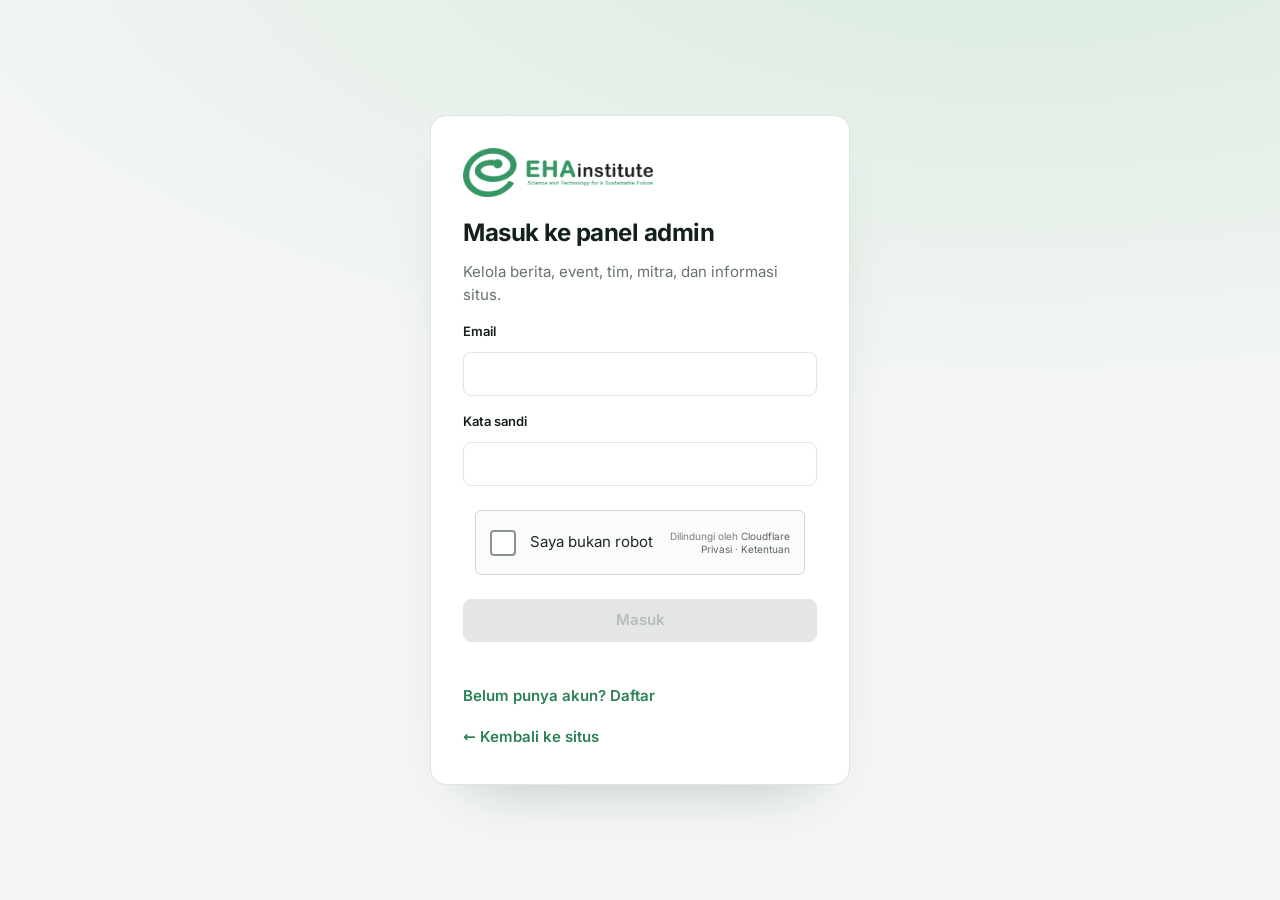
<file: admineha.html>
<!doctype html>
<html lang="id">
<head>
<meta charset="utf-8">
<meta name="viewport" content="width=device-width, initial-scale=1">
<meta name="robots" content="noindex, nofollow">
<title>Admin | EHA Institute</title>
<link rel="icon" type="image/png" href="assets/favicon.png">
<link rel="preload" href="assets/fonts/inter-latin-wght-normal.woff2" as="font" type="font/woff2" crossorigin>
<link rel="stylesheet" href="css/admin.css">
</head>
<body>
<div id="boot" class="boot">Memuat…</div>

<main id="auth" class="auth" hidden>
  <form class="auth__card" id="auth-form" novalidate>
    <img src="assets/logo.png" alt="EHA Institute" width="900" height="233">
    <h1>Masuk ke panel admin</h1>
    <p class="muted" id="auth-sub">Kelola berita, event, tim, mitra, dan informasi situs.</p>
    <label for="a-email">Email</label>
    <input id="a-email" type="email" autocomplete="email" required>
    <label for="a-pass">Kata sandi</label>
    <input id="a-pass" type="password" autocomplete="current-password" minlength="8" required>
    <div id="captcha" class="captcha" hidden></div>
    <button class="btn btn--primary" type="submit" id="auth-go">Masuk</button>
    <p class="note" id="auth-note" role="status"></p>
    <button class="link" type="button" id="auth-toggle">Belum punya akun? Daftar</button>
    <a class="link" href="index.html">← Kembali ke situs</a>
  </form>
</main>

<main id="claim" class="auth" hidden>
  <div class="auth__card">
    <img src="assets/logo.png" alt="EHA Institute" width="900" height="233">
    <h1 id="claim-title">Akun ini belum menjadi admin</h1>
    <p class="muted" id="claim-text"></p>
    <button class="btn btn--primary" id="claim-go" hidden>Jadikan saya admin pertama</button>
    <p class="note" id="claim-note" role="status"></p>
    <button class="link" id="claim-out">Keluar</button>
  </div>
</main>

<div id="app" class="app" hidden>
  <aside class="side">
    <a class="side__brand" href="index.html" title="Buka situs"><img src="assets/logo.png" alt="EHA Institute" width="900" height="233"></a>
    <nav id="tabs" aria-label="Bagian admin"></nav>
    <div class="side__foot">
      <span id="who" class="muted"></span>
      <a class="link" href="index.html" target="_blank" rel="noopener">Lihat situs ↗</a>
      <button class="link" id="out">Keluar</button>
    </div>
  </aside>
  <section class="main">
    <header class="main__head">
      <div><h1 id="title"></h1><p class="muted" id="hint"></p></div>
      <div class="main__tools"><input id="filter" type="search" placeholder="Cari…" aria-label="Cari"><button class="btn btn--primary" id="new">+ Tambah</button></div>
    </header>
    <div id="list" class="list"></div>
  </section>
</div>

<dialog id="editor" class="editor">
  <form id="form" method="dialog" novalidate>
    <header><h2 id="editor-title"></h2><button type="button" class="x" id="editor-x" aria-label="Tutup">×</button></header>
    <div id="fields" class="fields"></div>
    <footer>
      <button type="button" class="btn btn--danger" id="del" hidden>Hapus</button>
      <span class="grow"></span>
      <button type="button" class="btn" id="cancel">Batal</button>
      <button type="submit" class="btn btn--primary" id="save">Simpan</button>
    </footer>
  </form>
</dialog>
<div id="toast" class="toast" role="status" aria-live="polite"></div>

<script src="js/supabase.js"></script>
<script src="js/config.js"></script>
<script src="js/admin.js"></script>
</body>
</html>
</file>
<file: css/admin.css>
@font-face { font-family: "Inter"; src: url("../assets/fonts/inter-latin-wght-normal.woff2") format("woff2"); font-weight: 100 900; font-display: swap; }
:root { --green: #2b8156; --deep: #0f3d2a; --ink: #14201a; --mute: #66736c; --line: #dfe5e1; --bg: #f4f6f4; --card: #fff; --red: #b3261e; --r: 10px; }
* { box-sizing: border-box; margin: 0; }
html { -webkit-text-size-adjust: 100%; }
body { font: 15px/1.5 "Inter", system-ui, sans-serif; color: var(--ink); background: var(--bg); min-height: 100vh; }
[hidden] { display: none !important; }
button, input, select, textarea { font: inherit; color: inherit; }
button { cursor: pointer; }
a { color: inherit; }
.muted { color: var(--mute); }
.boot { display: grid; place-items: center; min-height: 100vh; color: var(--mute); }

.btn { border: 1px solid var(--line); background: #fff; padding: 9px 16px; border-radius: 8px; font-weight: 600; transition: background .2s, border-color .2s, transform .15s; }
.btn:hover { border-color: #b9c4bd; background: #f7faf8; }
.btn:active { transform: translateY(1px); }
.btn--primary { background: var(--green); border-color: var(--green); color: #fff; }
.btn--primary:hover { background: var(--deep); border-color: var(--deep); }
.btn--danger { color: var(--red); border-color: #efc7c4; }
.btn--danger:hover { background: #fdf1f0; border-color: var(--red); }
.btn[disabled] { opacity: .55; pointer-events: none; }
.link { background: none; border: 0; padding: 4px 0; color: var(--green); font-weight: 600; text-align: left; text-decoration: none; }
.link:hover { text-decoration: underline; }
.note { min-height: 1.4em; font-size: 14px; color: var(--mute); }
.note.err { color: var(--red); } .note.ok { color: var(--green); }

/* auth */
.auth { min-height: 100vh; display: grid; place-items: center; padding: 24px; background: radial-gradient(1200px 500px at 80% -10%, #d9eadf, transparent), var(--bg); }
.auth__card { width: min(420px, 100%); background: var(--card); border: 1px solid var(--line); border-radius: 16px; padding: 32px; display: grid; gap: 10px; box-shadow: 0 30px 60px -40px rgba(15, 61, 42, .35); }
.auth__card img { width: 190px; height: auto; margin-bottom: 8px; }
.auth__card h1 { font-size: 24px; letter-spacing: -.02em; }
.auth__card label { font-weight: 600; font-size: 13px; margin-top: 6px; }
.auth__card input { border: 1px solid var(--line); border-radius: 8px; padding: 10px 12px; background: #fff; }
.auth__card input:focus, .fields input:focus, .fields select:focus, .fields textarea:focus, #filter:focus { outline: 2px solid var(--green); outline-offset: 1px; border-color: transparent; }
.auth__card .btn { margin-top: 10px; }

/* app */
.app { display: grid; grid-template-columns: 240px 1fr; min-height: 100vh; }
.side { background: var(--deep); color: #fff; padding: 22px 16px; display: flex; flex-direction: column; gap: 22px; position: sticky; top: 0; height: 100vh; }
.side__brand img { width: 150px; height: auto; filter: brightness(0) invert(1); }
#tabs { display: grid; gap: 2px; }
#tabs button { text-align: left; background: none; border: 0; color: #cfe3d7; padding: 9px 12px; border-radius: 8px; font-weight: 600; display: flex; justify-content: space-between; align-items: center; }
#tabs button:hover { background: rgba(255, 255, 255, .08); color: #fff; }
#tabs button[aria-current="true"] { background: #fff; color: var(--deep); }
#tabs small { font-weight: 600; opacity: .7; }
.side__foot { margin-top: auto; display: grid; gap: 4px; font-size: 13px; }
.side__foot .link { color: #9fd1b3; }
.side__foot .muted { color: #9db3a5; word-break: break-all; }
.main { padding: 28px clamp(16px, 3vw, 44px) 60px; min-width: 0; }
.main__head { display: flex; justify-content: space-between; align-items: flex-end; gap: 16px; flex-wrap: wrap; margin-bottom: 20px; }
.main__head h1 { font-size: 28px; letter-spacing: -.025em; }
.main__tools { display: flex; gap: 10px; }
#filter { border: 1px solid var(--line); border-radius: 8px; padding: 9px 12px; min-width: 220px; background: #fff; }
.list { background: var(--card); border: 1px solid var(--line); border-radius: var(--r); overflow: hidden; }
.item { display: grid; grid-template-columns: 56px 1fr auto; gap: 14px; align-items: center; padding: 12px 16px; border-bottom: 1px solid var(--line); width: 100%; background: none; border-inline: 0; border-top: 0; text-align: left; }
.item:last-child { border-bottom: 0; }
.item:hover { background: #f7faf8; }
.item__thumb { width: 56px; height: 40px; border-radius: 6px; background: #e3ebe6 center / cover; display: grid; place-items: center; font-weight: 800; color: var(--green); font-size: 13px; }
.item__t { font-weight: 600; line-height: 1.3; }
.item__m { font-size: 13px; color: var(--mute); margin-top: 2px; }
.badge { font-size: 12px; font-weight: 700; padding: 3px 9px; border-radius: 999px; background: #e6f1ea; color: var(--deep); white-space: nowrap; }
.badge--draft { background: #fbefd6; color: #7a5200; }
.empty { padding: 40px; text-align: center; color: var(--mute); }

/* editor */
.editor { margin: auto; border: 0; border-radius: 16px; padding: 0; width: min(760px, calc(100vw - 24px)); max-height: calc(100vh - 24px); box-shadow: 0 40px 90px -20px rgba(0, 0, 0, .45); }
.editor::backdrop { background: rgba(10, 30, 20, .5); backdrop-filter: blur(2px); }
.editor form { display: flex; flex-direction: column; max-height: calc(100vh - 24px); }
.editor header, .editor footer { padding: 16px 22px; display: flex; align-items: center; gap: 10px; border-bottom: 1px solid var(--line); }
.editor footer { border-top: 1px solid var(--line); border-bottom: 0; }
.editor h2 { font-size: 19px; letter-spacing: -.01em; flex: 1; }
.x { background: none; border: 0; font-size: 28px; line-height: 1; color: var(--mute); }
.grow { flex: 1; }
.fields { padding: 18px 22px; overflow-y: auto; display: grid; grid-template-columns: repeat(2, minmax(0, 1fr)); gap: 14px 16px; }
.f { display: grid; gap: 5px; align-content: start; }
.f--wide { grid-column: 1 / -1; }
.f > label, .f > .lbl { font-weight: 600; font-size: 13px; }
.f small { color: var(--mute); font-size: 12.5px; }
.fields input[type="text"], .fields input[type="date"], .fields input[type="number"], .fields input[type="url"], .fields select, .fields textarea { border: 1px solid var(--line); border-radius: 8px; padding: 9px 11px; width: 100%; background: #fff; }
.fields textarea { min-height: 130px; resize: vertical; line-height: 1.55; }
.chk { display: flex; align-items: center; gap: 9px; font-weight: 600; padding-top: 6px; }
.chk input { width: 18px; height: 18px; accent-color: var(--green); }
.img { display: grid; grid-template-columns: 120px 1fr; gap: 12px; align-items: start; }
.img__pv { aspect-ratio: 3/2; border-radius: 8px; background: #e3ebe6 center / cover; border: 1px solid var(--line); }
.img__ctl { display: grid; gap: 8px; }
.kv { display: grid; grid-template-columns: 1fr 2fr auto; gap: 8px; margin-bottom: 8px; }
.kv button { border: 1px solid var(--line); background: #fff; border-radius: 8px; width: 38px; }
.pick { border: 1px solid var(--line); border-radius: 8px; max-height: 190px; overflow: auto; padding: 6px 10px; }
.pick label { display: flex; gap: 9px; padding: 5px 0; font-weight: 500; font-size: 14px; align-items: flex-start; }
.pick input { margin-top: 4px; accent-color: var(--green); }
.set { display: grid; grid-template-columns: 220px 1fr auto; gap: 14px; align-items: start; padding: 14px 16px; border-bottom: 1px solid var(--line); }
.set:last-child { border-bottom: 0; }
.set b { display: block; } .set code { font-size: 12px; color: var(--mute); }
.set textarea, .set input { border: 1px solid var(--line); border-radius: 8px; padding: 9px 11px; width: 100%; background: #fff; }
.set textarea { min-height: 70px; resize: vertical; }
.toast { position: fixed; left: 50%; bottom: 24px; transform: translate(-50%, 30px); background: var(--deep); color: #fff; padding: 11px 18px; border-radius: 10px; font-weight: 600; opacity: 0; pointer-events: none; transition: .3s; z-index: 99; max-width: calc(100vw - 32px); }
.toast.on { opacity: 1; transform: translate(-50%, 0); }
.toast.err { background: var(--red); }

@media (max-width: 860px) {
  .app { grid-template-columns: 1fr; }
  .side { position: static; height: auto; flex-direction: row; flex-wrap: wrap; align-items: center; padding: 12px; gap: 10px; }
  #tabs { display: flex; flex-wrap: wrap; width: 100%; order: 3; }
  .side__foot { margin: 0 0 0 auto; display: flex; gap: 12px; align-items: center; } .side__foot .muted { display: none; }
  .fields { grid-template-columns: 1fr; }
  .set { grid-template-columns: 1fr; }
  .item { grid-template-columns: 48px 1fr; } .item .badge { grid-column: 2; justify-self: start; }
  #filter { min-width: 0; flex: 1; } .main__tools { width: 100%; }
}

.captcha { margin: 14px 0 4px; min-height: 65px; display: flex; justify-content: center; }
.captcha[hidden] { display: none; }

/* manual CAPTCHA box (Turnstile) + grey submit button until it succeeds */
.cap { display: flex; align-items: center; gap: 14px; width: 100%; max-width: 300px; min-height: 65px; padding: 0 14px; border: 1px solid #d0d5d2; border-radius: 6px; background: #fafbfa; font: inherit; font-size: 15px; color: #1d2b25; cursor: pointer; text-align: left; }
.cap:hover { border-color: #a9b3ae; }
.cap:focus-visible { outline: 2px solid var(--green); outline-offset: 2px; }
.cap__box { flex: none; width: 26px; height: 26px; border: 2px solid #8a948f; border-radius: 4px; background: #fff; display: grid; place-items: center; transition: background .2s, border-color .2s; }
.cap[data-state="busy"] { cursor: progress; }
.cap[data-state="busy"] .cap__box { border-color: var(--green); border-top-color: transparent; border-radius: 50%; animation: capSpin .8s linear infinite; }
.cap[data-state="ok"] { cursor: default; }
.cap[data-state="ok"] .cap__box { background: var(--green); border-color: var(--green); }
.cap[data-state="ok"] .cap__box::after { content: ""; width: 6px; height: 12px; border: solid #fff; border-width: 0 2.5px 2.5px 0; transform: translateY(-1px) rotate(45deg); }
.cap[data-state="err"] .cap__box { border-color: #c0392b; }
.cap[data-state="err"] .cap__txt { color: #c0392b; font-size: 13px; }
.cap__txt { flex: 1; }
.cap__by { flex: none; font-size: 10px; line-height: 1.25; color: #77817c; text-align: right; }
.cap__mount:empty { display: none; }
.cap__mount { margin-top: 10px; }
.captcha { flex-direction: column; align-items: center; }
#auth-go:disabled, #auth-go:disabled:hover { background: #cfd5d2; border-color: #cfd5d2; color: #7b8681; cursor: not-allowed; box-shadow: none; transform: none; }
@keyframes capSpin { to { transform: rotate(360deg); } }

.cap[hidden] { display: none; }
input:-webkit-autofill { animation: afIn 0.01s; }
@keyframes afIn { from { opacity: 1; } to { opacity: 1; } }

/* Turnstile box: wrapper + button + attribution links (links cannot live inside a button) */
.cap { cursor: default; padding: 0 14px 0 0; }
.cap__btn { flex: 1; align-self: stretch; display: flex; align-items: center; gap: 14px; padding: 0 0 0 14px; border: 0; background: none; font: inherit; color: inherit; text-align: left; cursor: pointer; }
.cap__btn:focus-visible { outline: 2px solid var(--green); outline-offset: -2px; border-radius: 6px; }
.cap[data-state="busy"] .cap__btn { cursor: progress; }
.cap[data-state="ok"] .cap__btn { cursor: default; }
.cap__by a { color: #5b6661; text-decoration: none; }
.cap__by a:hover { text-decoration: underline; }
.cap { max-width: 330px; }
</file>
